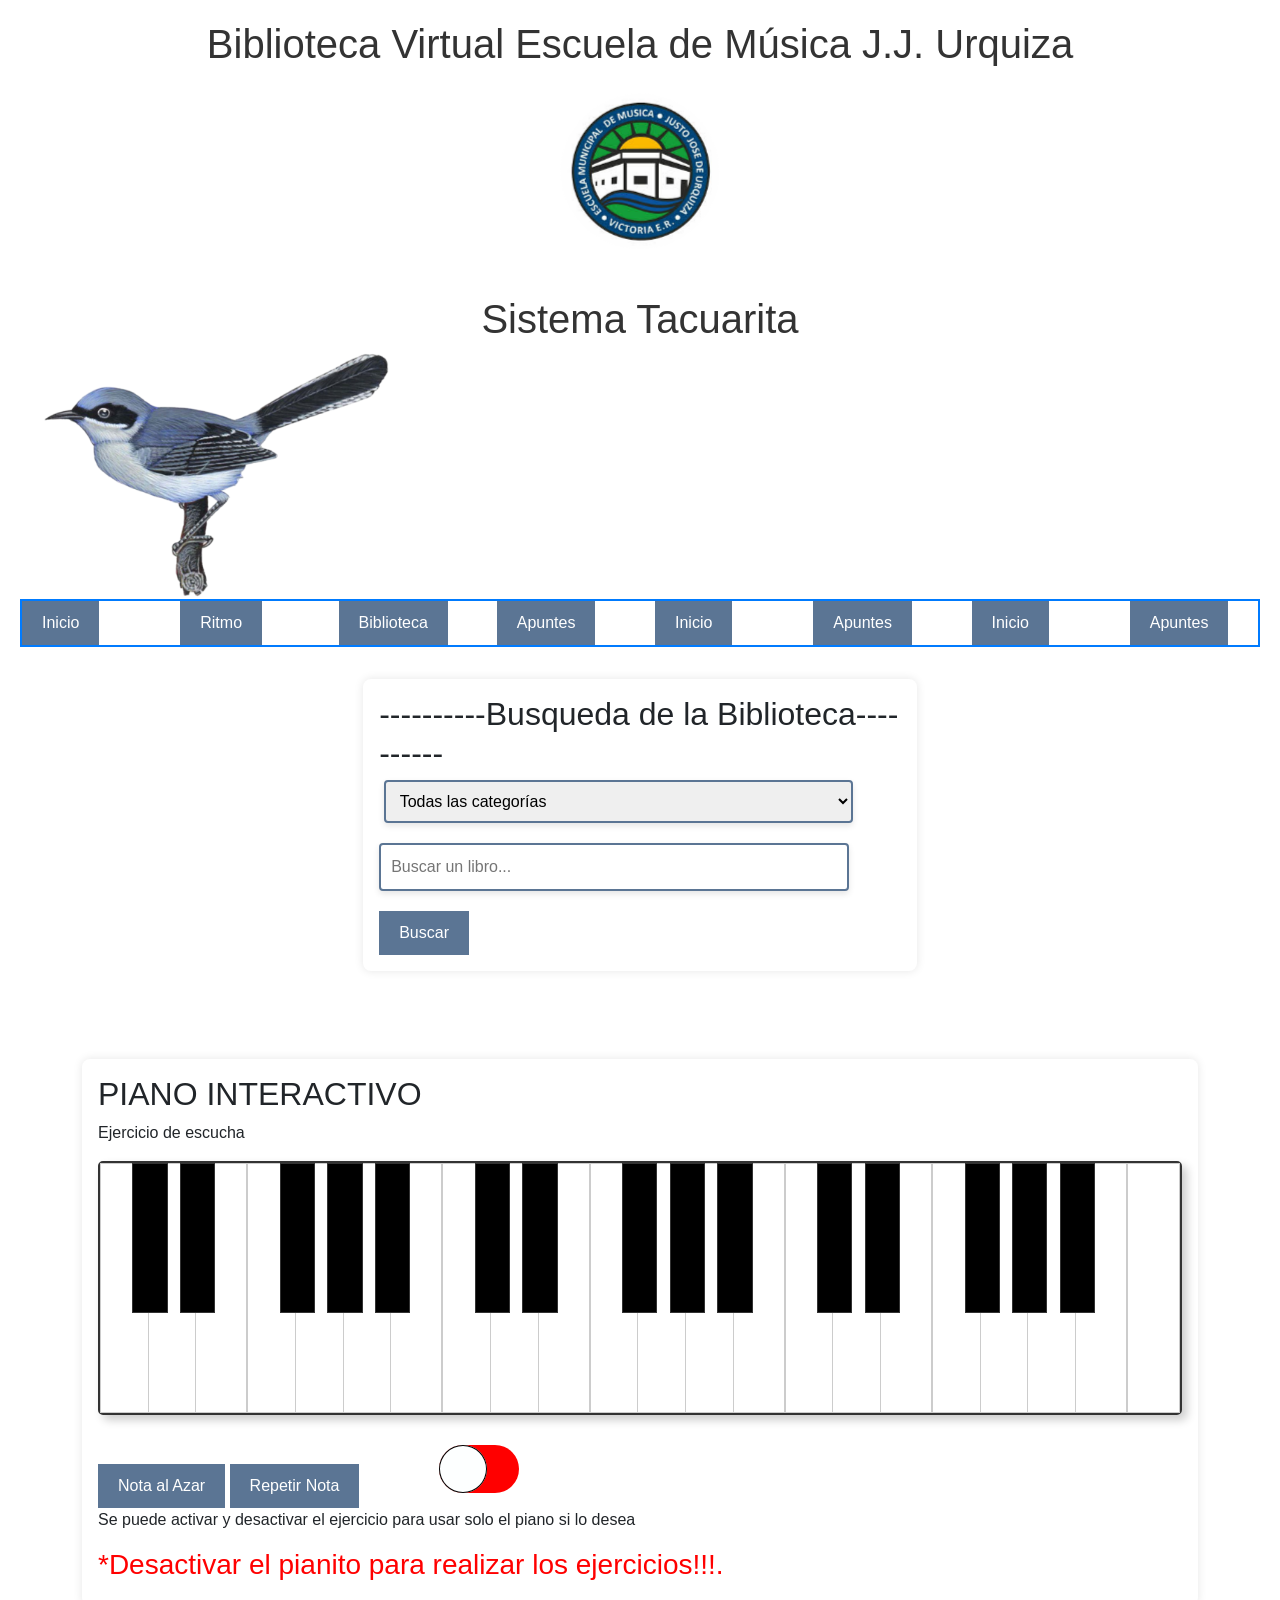
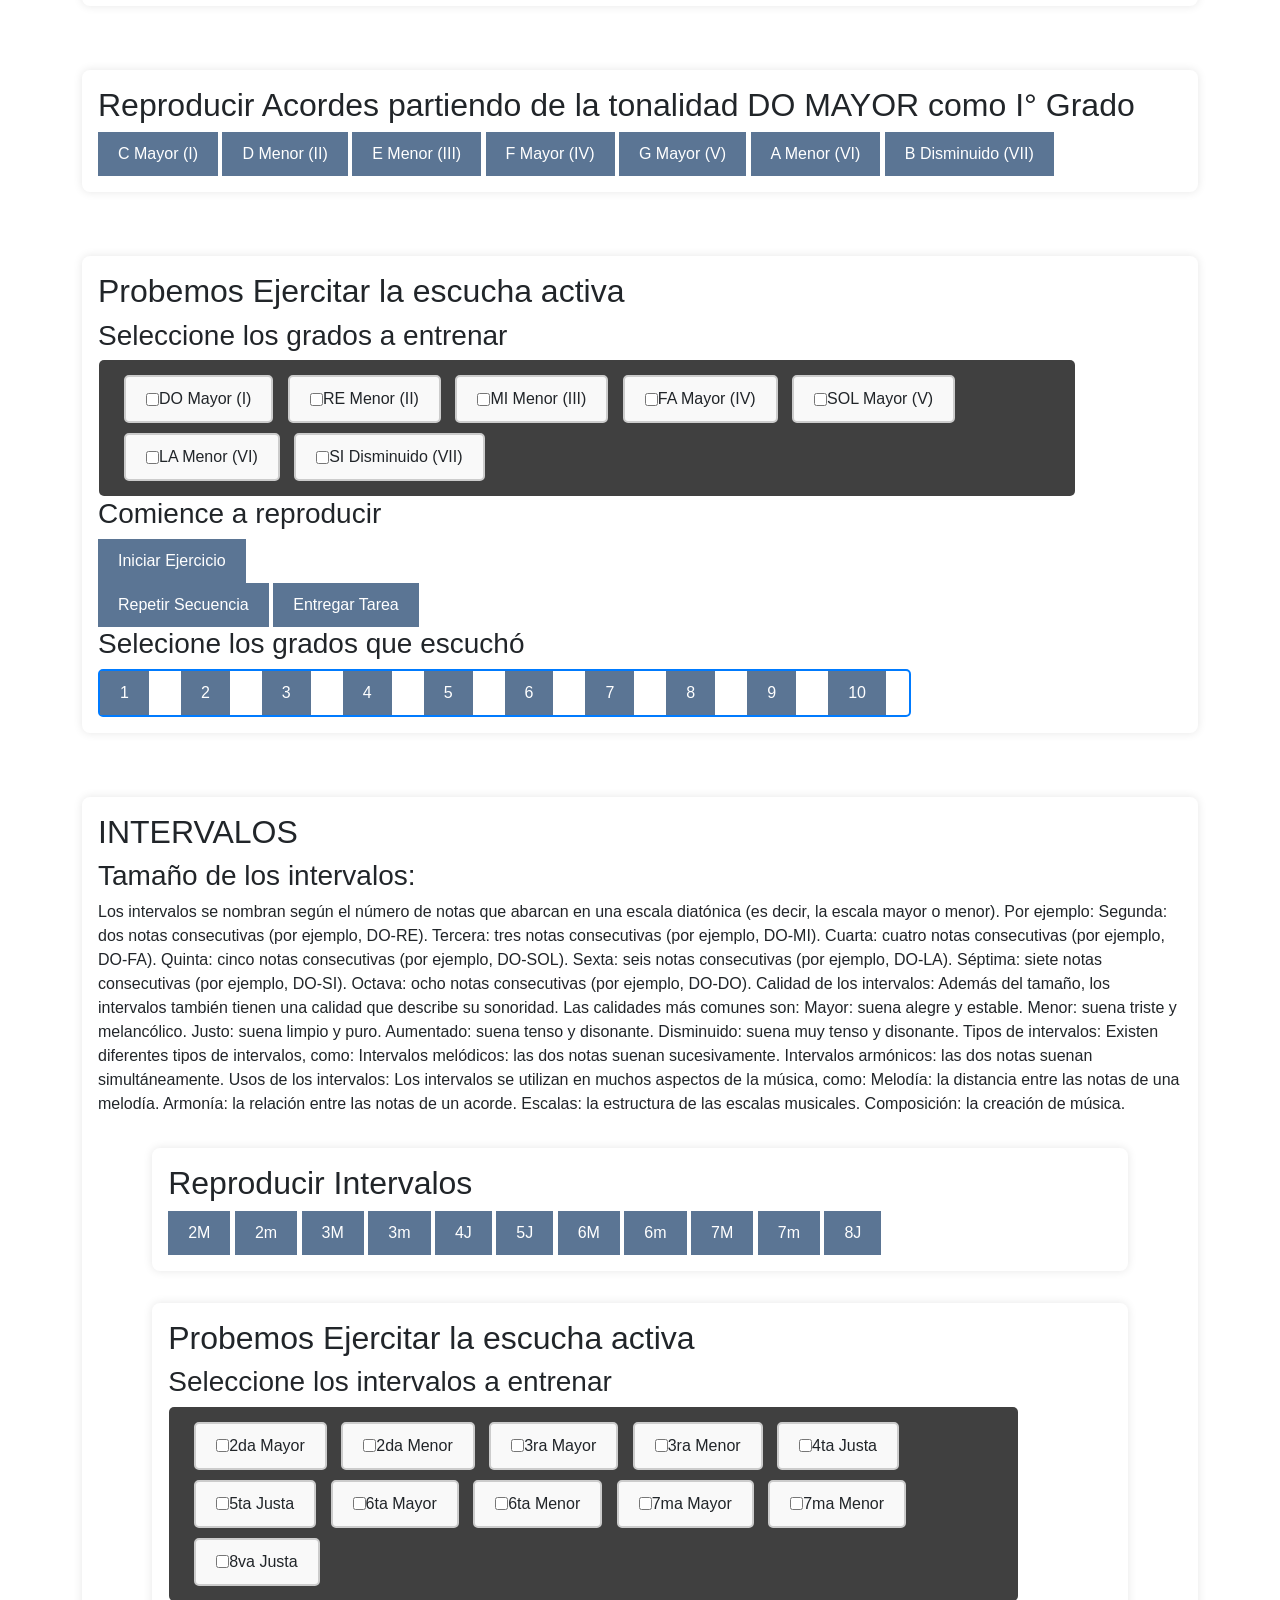
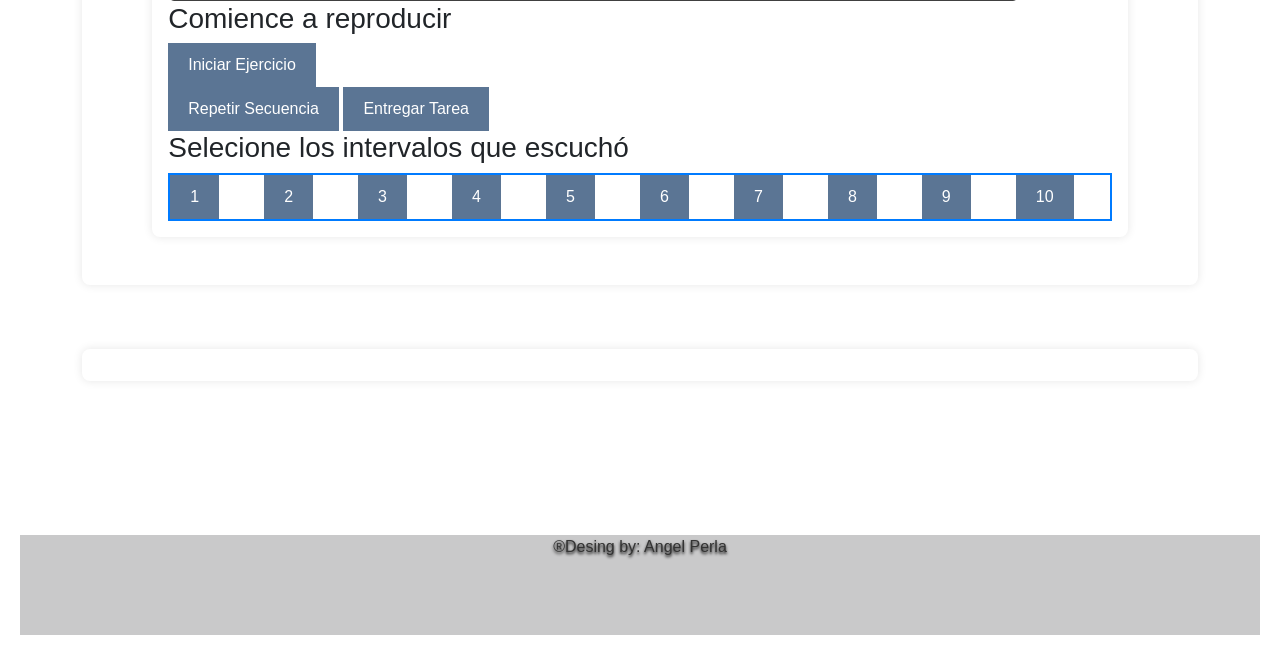
<file: index.html>
<!DOCTYPE html>
<html lang="es">
<head>
    <meta charset="UTF-8">
    <meta name="viewport" content="width=device-width, initial-scale=1.0">
    <title>Piano Interactivo</title>
    <link rel="stylesheet" href="/style.css">
    <link rel="stylesheet" href="https://stackpath.bootstrapcdn.com/bootstrap/4.5.2/css/bootstrap.min.css">
    
</head>
<body>
    <header>
        <section>
            <section ><h1>Biblioteca Virtual Escuela de Música J.J. Urquiza</h1>
                <br>
                <br>
                <br>
            <div class="logo-container">
                <img src="./images/images.jpeg" alt="logo" id="logo">
            </div>
        </section>
            <section><h1>Sistema Tacuarita</h1>
            <div class="tacuara">
                <img class="image-tacuara" src="./images/tacuarita.png" alt="img">
            </div></section>
            <nav class="nav">
                <div class="bloques-nav">
                    <div class="dropdown">
                        <button>Inicio</button>
                        <div class="dropdown-content">
                            <a href="./index.html">Indice</a>
                            <a href="./index.html">Aspectos</a>
                        </div>
                    </div>
                    <div class="dropdown">
                        <button>Ritmo</button>
                        <div class="dropdown-content">
                            <a href="./ritmo.html">Melodia</a>
                            <a href="./ritmo.html">Ritmo</a>
                        </div>
                    </div>
                    <div class="dropdown">
                        <button>Biblioteca</button>
                        <div class="dropdown-content">
                            <a href="./libreria.html">biblioteca</a>
                        </div>
                    </div>
                    <div class="dropdown">
                        <button>Apuntes</button>
                        <div class="dropdown-content">
                            <a href="shaffer.html">Shaffer</a>
                        </div>
                    </div>
                    <div class="dropdown">
                        <button>Inicio</button>
                        <div class="dropdown-content">
                            <a href="shaffer.html">Shaffer</a>
                        </div>
                    </div>
                    <div class="dropdown">
                        <button>Apuntes</button>
                        <div class="dropdown-content">
                            <a href="shaffer.html">Shaffer</a>
                        </div>
                    </div>
                    <div class="dropdown">
                        <button>Inicio</button>
                        <div class="dropdown-content">
                            <a href="shaffer.html">Shaffer</a>
                        </div>
                    </div>
                    <div class="dropdown">
                        <button>Apuntes</button>
                        <div class="dropdown-content">
                            <a href="shaffer.html">Shaffer</a>
                        </div>
                    </div>
                </div>
            </nav>
        </section>
    </header>
    <main>
        <section class="bloques">
            <h2>----------Busqueda de la Biblioteca----------</h2>
            <label for="category"></label>
            <select id="category">
                <option value="all">Todas las categorías</option>
                <option value="Guitarra">Guitarra</option>
                <option value="Lenguaje Musical">Lenguaje Musical</option>
                <option value="Percusion">Percusion</option>
                <option value="Piano">Piano</option>
            </select>
            <form action="./libreria.html" method="GET">
                <input type="text" id="search" name="query" placeholder="Buscar un libro...">
                <button type="submit">Buscar</button>
            </form>
        </section>
    </main>
    <br>
    <section class="bloques">
        <h2>PIANO INTERACTIVO</h2>
        <p>Ejercicio de escucha</p>
        <div class="piano">
            <div class="white-key" data-note="DO-3"></div>
            <div class="black-key" data-note="DO-sostenido-3"></div>
            <div class="white-key" data-note="RE-3"></div>
            <div class="black-key" data-note="RE-sostenido-3"></div>
            <div class="white-key" data-note="MI-3"></div>
            <div class="white-key" data-note="FA-3"></div>
            <div class="black-key" data-note="FA-sostenido-3"></div>
            <div class="white-key" data-note="SOL-3"></div>
            <div class="black-key" data-note="SOL-sostenido-3"></div>
            <div class="white-key" data-note="LA-3"></div>
            <div class="black-key" data-note="LA-sostenido-3"></div>
            <div class="white-key" data-note="SI-3"></div>
            <div class="white-key" data-note="DO-4"></div>
            <div class="black-key" data-note="DO-sostenido-4"></div>
            <div class="white-key" data-note="RE-4"></div>
            <div class="black-key" data-note="RE-sostenido-4"></div>
            <div class="white-key" data-note="MI-4"></div>
            <div class="white-key" data-note="FA-4"></div>
            <div class="black-key" data-note="FA-sostenido-4"></div>
            <div class="white-key" data-note="SOL-4"></div>
            <div class="black-key" data-note="SOL-sostenido-4"></div>
            <div class="white-key" data-note="LA-4"></div>
            <div class="black-key" data-note="LA-sostenido-4"></div>
            <div class="white-key" data-note="SI-4"></div>
            <div class="white-key" data-note="DO-5"></div>
            <div class="black-key" data-note="DO-sostenido-5"></div>
            <div class="white-key" data-note="RE-5"></div>
            <div class="black-key" data-note="RE-sostenido-5"></div>
            <div class="white-key" data-note="MI-5"></div>
            <div class="white-key" data-note="FA-5"></div>
            <div class="black-key" data-note="FA-sostenido-5"></div>
            <div class="white-key" data-note="SOL-5"></div>
            <div class="black-key" data-note="SOL-sostenido-5"></div>
            <div class="white-key" data-note="LA-5"></div>
            <div class="black-key" data-note="LA-sostenido-5"></div>
            <div class="white-key" data-note="SI-5"></div>
            <div class="white-key" data-note="DO-6"></div>
        </div>
        <button id="play-random-note">Nota al Azar</button>
        <button id="repeat-note">Repetir Nota</button>
        <div id="toggle-exercise" class="switch-button">
            <input type="checkbox" name="switch-button" id="switch-label" class="switch-button__checkbox">
            <label for="switch-label" class="switch-button__label"></label>
        </div>
        <div>
            <p>Se puede activar y desactivar el ejercicio para usar solo el piano si lo desea</p>
            <h3 class="importante">*Desactivar el pianito para realizar los ejercicios!!!.</h3>
        </div>
    </section>
    <section class="bloques">
    <div class="chord-buttons">
        <h2>Reproducir Acordes partiendo de la tonalidad DO MAYOR como I° Grado</h2>
        <button onclick="playDOmayor()">C Mayor (I)</button>
        <button onclick="playREmenor()">D Menor (II)</button>
        <button onclick="playMImenor()">E Menor (III)</button>
        <button onclick="playFAMAYOR()">F Mayor (IV)</button>
        <button onclick="playSOLMAYOR()">G Mayor (V)</button>
        <button onclick="playLAmenor()">A Menor (VI)</button>
        <button onclick="playSIdisminuido()">B Disminuido (VII)</button>
    </div>
    </section>
    <section class="bloques">
    <h2>Probemos Ejercitar la escucha activa</h2>
    <h3>Seleccione los grados a entrenar</h3>
    
    <div id="grados" class="check">
        <label class="custom-checkbox"><input type="checkbox" value="I"> DO Mayor (I)</label>
        <label class="custom-checkbox"><input type="checkbox" value="II"> RE Menor (II)</label>
        <label class="custom-checkbox"><input type="checkbox" value="III"> MI Menor (III)</label>
        <label class="custom-checkbox"><input type="checkbox" value="IV"> FA Mayor (IV)</label>
        <label class="custom-checkbox"><input type="checkbox" value="V"> SOL Mayor (V)</label>
        <label class="custom-checkbox"><input type="checkbox" value="VI"> LA Menor (VI)</label>
        <label class="custom-checkbox"><input type="checkbox" value="VII"> SI Disminuido (VII)</label>
    </div>
    

    <h3>Comience a reproducir</h3>
    <button onclick="iniciarEjercicio()">Iniciar Ejercicio</button>

    <div id="resultado"></div>
    <button onclick="repetirSecuencia()">Repetir Secuencia</button>
    <button onclick="verificarTarea()">Entregar Tarea</button>
   <h3>Selecione los grados que escuchó</h3>

    <div id="opciones" class="chord-buttons-exe">
        <div class="dropdown2" data-index="0">
            <button id="secuencia-1" onclick="activarSecuencia(0)">1</button>
            <div class="dropdown-content2">
                <button data-grado="I" onclick="seleccionarGrado(event, 'I')">C Mayor (I)</button>
                <button data-grado="II" onclick="seleccionarGrado(event, 'II')">D Menor (II)</button>
                <button data-grado="III" onclick="seleccionarGrado(event, 'III')">E Menor (III)</button>
                <button data-grado="IV" onclick="seleccionarGrado(event, 'IV')">F Mayor (IV)</button>
                <button data-grado="V" onclick="seleccionarGrado(event, 'V')">G Mayor (V)</button>
                <button data-grado="VI" onclick="seleccionarGrado(event, 'VI')">A Menor (VI)</button>
                <button data-grado="VII" onclick="seleccionarGrado(event, 'VII')">B Disminuido (VII)</button>
            </div>
        </div>

        <div class="dropdown2" data-index="1">
            <button id="secuencia-2" onclick="activarSecuencia(1)">2</button>
            <div class="dropdown-content2">
                <button data-grado="I" onclick="seleccionarGrado(event, 'I')">C Mayor (I)</button>
                <button data-grado="II" onclick="seleccionarGrado(event, 'II')">D Menor (II)</button>
                <button data-grado="III" onclick="seleccionarGrado(event, 'III')">E Menor (III)</button>
                <button data-grado="IV" onclick="seleccionarGrado(event, 'IV')">F Mayor (IV)</button>
                <button data-grado="V" onclick="seleccionarGrado(event, 'V')">G Mayor (V)</button>
                <button data-grado="VI" onclick="seleccionarGrado(event, 'VI')">A Menor (VI)</button>
                <button data-grado="VII" onclick="seleccionarGrado(event, 'VII')">B Disminuido (VII)</button>
            </div>
        </div>
    
        <div class="dropdown2" data-index="2">
            <button id="secuencia-3" onclick="activarSecuencia(2)">3</button>
            <div class="dropdown-content2">
                <button data-grado="I" onclick="seleccionarGrado(event, 'I')">C Mayor (I)</button>
                <button data-grado="II" onclick="seleccionarGrado(event, 'II')">D Menor (II)</button>
                <button daeventa-grado="III" onclick="seleccionarGrado(event, 'III')">E Menor (III)</button>
                <button data-grado="IV" onclick="seleccionarGrado(event, 'IV')">F Mayor (IV)</button>
                <button data-grado="V" onclick="seleccionarGrado(event, 'V')">G Mayor (V)</button>
                <button data-grado="VI" onclick="seleccionarGrado(event, 'VI')">A Menor (VI)</button>
                <button data-grado="VII" onclick="seleccionarGrado(event, 'VII')">B Disminuido (VII)</button>
            </div>
        </div>

       
        <div class="dropdown2" data-index="3">
            <button id="secuencia-4" onclick="activarSecuencia(3)">4</button>
            <div class="dropdown-content2">
                <button data-grado="I" onclick="seleccionarGrado(event, 'I')">C Mayor (I)</button>
                <button data-grado="II" onclick="seleccionarGrado(event, 'II')">D Menor (II)</button>
                <button data-grado="III" onclick="seleccionarGrado(event, 'III')">E Menor (III)</button>
                <button data-grado="IV" onclick="seleccionarGrado(event, 'IV')">F Mayor (IV)</button>
                <button data-grado="V" onclick="seleccionarGrado(event, 'V')">G Mayor (V)</button>
                <button data-grado="VI" onclick="seleccionarGrado(event, 'VI')">A Menor (VI)</button>
                <button data-grado="VII" onclick="seleccionarGrado(event, 'VII')">B Disminuido (VII)</button>
            </div>
        </div>
        
        <div class="dropdown2" data-index="4">
            <button id="secuencia-5" onclick="activarSecuencia(4)">5</button>
            <div class="dropdown-content2">
                <button data-grado="I" onclick="seleccionarGrado(event, 'I')">C Mayor (I)</button>
                <button data-grado="II" onclick="seleccionarGrado(event, 'II')">D Menor (II)</button>
                <button data-grado="III" onclick="seleccionarGrado(event, 'III')">E Menor (III)</button>
                <button data-grado="IV" onclick="seleccionarGrado(event, 'IV')">F Mayor (IV)</button>
                <button data-grado="V" onclick="seleccionarGrado(event, 'V')">G Mayor (V)</button>
                <button data-grado="VI" onclick="seleccionarGrado(event, 'VI')">A Menor (VI)</button>
                <button data-grado="VII" onclick="seleccionarGrado(event, 'VII')">B Disminuido (VII)</button>
            </div>
        </div>

        <div class="dropdown2" data-index="5">
            <button id="secuencia-6" onclick="activarSecuencia(5)">6</button>
            <div class="dropdown-content2">
                <button data-grado="I" onclick="seleccionarGrado(event, 'I')">C Mayor (I)</button>
                <button data-grado="II" onclick="seleccionarGrado(event, 'II')">D Menor (II)</button>
                <button data-grado="III" onclick="seleccionarGrado(event, 'III')">E Menor (III)</button>
                <button data-grado="IV" onclick="seleccionarGrado(event, 'IV')">F Mayor (IV)</button>
                <button data-grado="V" onclick="seleccionarGrado(event, 'V')">G Mayor (V)</button>
                <button data-grado="VI" onclick="seleccionarGrado(event, 'VI')">A Menor (VI)</button>
                <button data-grado="VII" onclick="seleccionarGrado(event, 'VII')">B Disminuido (VII)</button>
            </div>
        </div>

        <div class="dropdown2" data-index="6">
            <button id="secuencia-7" onclick="activarSecuencia(6)">7</button>
            <div class="dropdown-content2">
                <button data-grado="I" onclick="seleccionarGrado(event, 'I')">C Mayor (I)</button>
                <button data-grado="II" onclick="seleccionarGrado(event, 'II')">D Menor (II)</button>
                <button data-grado="III" onclick="seleccionarGrado(event, 'III')">E Menor (III)</button>
                <button data-grado="IV" onclick="seleccionarGrado(event, 'IV')">F Mayor (IV)</button>
                <button data-grado="V" onclick="seleccionarGrado(event, 'V')">G Mayor (V)</button>
                <button data-grado="VI" onclick="seleccionarGrado(event, 'VI')">A Menor (VI)</button>
                <button data-grado="VII" onclick="seleccionarGrado(event, 'VII')">B Disminuido (VII)</button>
            </div>
        </div>

        <div class="dropdown2" data-index="7">
            <button id="secuencia-8" onclick="activarSecuencia(7)">8</button>
            <div class="dropdown-content2">
                <button data-grado="I" onclick="seleccionarGrado(event, 'I')">C Mayor (I)</button>
                <button data-grado="II" onclick="seleccionarGrado(event, 'II')">D Menor (II)</button>
                <button data-grado="III" onclick="seleccionarGrado(event, 'III')">E Menor (III)</button>
                <button data-grado="IV" onclick="seleccionarGrado(event, 'IV')">F Mayor (IV)</button>
                <button data-grado="V" onclick="seleccionarGrado(event, 'V')">G Mayor (V)</button>
                <button data-grado="VI" onclick="seleccionarGrado(event, 'VI')">A Menor (VI)</button>
                <button data-grado="VII" onclick="seleccionarGrado(event, 'VII')">B Disminuido (VII)</button>
            </div>
        </div>

        <div class="dropdown2" data-index="8">
            <button id="secuencia-9" onclick="activarSecuencia(8)">9</button>
            <div class="dropdown-content2">
                <button data-grado="I" onclick="seleccionarGrado(event, 'I')">C Mayor (I)</button>
                <button data-grado="II" onclick="seleccionarGrado(event, 'II')">D Menor (II)</button>
                <button data-grado="III" onclick="seleccionarGrado(event, 'III')">E Menor (III)</button>
                <button data-grado="IV" onclick="seleccionarGrado(event, 'IV')">F Mayor (IV)</button>
                <button data-grado="V" onclick="seleccionarGrado(event, 'V')">G Mayor (V)</button>
                <button data-grado="VI" onclick="seleccionarGrado(event, 'VI')">A Menor (VI)</button>
                <button data-grado="VII" onclick="seleccionarGrado(event, 'VII')">B Disminuido (VII)</button>
            </div>
        </div>

        <div class="dropdown2" data-index="9">
            <button id="secuencia-10" onclick="activarSecuencia(9)">10</button>
            <div class="dropdown-content2">
                <button data-grado="I" onclick="seleccionarGrado(event, 'I')">C Mayor (I)</button>
                <button data-grado="II" onclick="seleccionarGrado(event, 'II')">D Menor (II)</button>
                <button data-grado="III" onclick="seleccionarGrado(event, 'III')">E Menor (III)</button>
                <button data-grado="IV" onclick="seleccionarGrado(event, 'IV')">F Mayor (IV)</button>
                <button data-grado="V" onclick="seleccionarGrado(event, 'V')">G Mayor (V)</button>
                <button data-grado="VI" onclick="seleccionarGrado(event, 'VI')">A Menor (VI)</button>
                <button data-grado="VII" onclick="seleccionarGrado(event, 'VII')">B Disminuido (VII)</button>
            </div>
        </div>
    </div>
    </section>
    <section class="bloques">
<h2>INTERVALOS</h2>
<h3>Tamaño de los intervalos:</h3>
<p>Los intervalos se nombran según el número de notas que abarcan en una escala diatónica (es decir, la escala mayor o menor). Por ejemplo:
    Segunda: dos notas consecutivas (por ejemplo, DO-RE).
    Tercera: tres notas consecutivas (por ejemplo, DO-MI).
    Cuarta: cuatro notas consecutivas (por ejemplo, DO-FA).
    Quinta: cinco notas consecutivas (por ejemplo, DO-SOL).
    Sexta: seis notas consecutivas (por ejemplo, DO-LA).
    Séptima: siete notas consecutivas (por ejemplo, DO-SI).
    Octava: ocho notas consecutivas (por ejemplo, DO-DO).
    Calidad de los intervalos:
    
    Además del tamaño, los intervalos también tienen una calidad que describe su sonoridad. Las calidades más comunes son:
    Mayor: suena alegre y estable.
    Menor: suena triste y melancólico.
    Justo: suena limpio y puro.
    Aumentado: suena tenso y disonante.
    Disminuido: suena muy tenso y disonante.
    Tipos de intervalos:
    
    Existen diferentes tipos de intervalos, como:
    Intervalos melódicos: las dos notas suenan sucesivamente.
    Intervalos armónicos: las dos notas suenan simultáneamente.
    Usos de los intervalos:
    
    Los intervalos se utilizan en muchos aspectos de la música, como:
    Melodía: la distancia entre las notas de una melodía.
    Armonía: la relación entre las notas de un acorde.
    Escalas: la estructura de las escalas musicales.
    Composición: la creación de música.</p>    
    <section class="bloques">
        <div class="chord-buttons">
            <h2>Reproducir Intervalos</h2>
            <button onclick="playIntervalo2M()">2M</button>
            <button onclick="playIntervalo2m()">2m</button>
            <button onclick="playIntervalo3M()">3M</button>
            <button onclick="playIntervalo3m()">3m</button>
            <button onclick="playIntervalo4J()">4J</button>
            <button onclick="playIntervalo5J()">5J</button>
            <button onclick="playIntervalo6M()">6M</button>
            <button onclick="playIntervalo6m()">6m</button>
            <button onclick="playIntervalo7M()">7M</button>
            <button onclick="playIntervalo7m()">7m</button>
            <button onclick="playIntervalo8J()">8J</button>
        </div>
        </section>
   
    <section class="bloques">
        <h2>Probemos Ejercitar la escucha activa</h2>
        <h3>Seleccione los intervalos a entrenar</h3>

        <div id="grados2" class="check">
            <label class="custom-checkbox"><input type="checkbox" value="2M"> 2da Mayor</label>
            <label class="custom-checkbox"><input type="checkbox" value="2m"> 2da Menor</label>
            <label class="custom-checkbox"><input type="checkbox" value="3M"> 3ra Mayor</label>
            <label class="custom-checkbox"><input type="checkbox" value="3m"> 3ra Menor</label>
            <label class="custom-checkbox"><input type="checkbox" value="4J"> 4ta Justa</label>
            <label class="custom-checkbox"><input type="checkbox" value="5J"> 5ta Justa</label>
            <label class="custom-checkbox"><input type="checkbox" value="6M"> 6ta Mayor</label>
            <label class="custom-checkbox"><input type="checkbox" value="6m"> 6ta Menor</label>
            <label class="custom-checkbox"><input type="checkbox" value="7M"> 7ma Mayor</label>
            <label class="custom-checkbox"><input type="checkbox" value="7m"> 7ma Menor</label>
            <label class="custom-checkbox"><input type="checkbox" value="8J"> 8va Justa</label>
        </div>
        <h3>Comience a reproducir</h3>
        <button onclick="iniciarEjercicioIntervalos()">Iniciar Ejercicio</button>

        <div id="resultado2"></div>
        <button onclick="repetirSecuenciaIntervalos()">Repetir Secuencia</button>
        <button onclick="verificarTareaIntervalos()">Entregar Tarea</button>
        <h3>Selecione los intervalos que escuchó</h3>

        <div id="opciones2" class="chord-buttons-exe">
            <div class="dropdown3" data-index="0">
                <button id="intervalos-1" onclick="activarSecuencia(0)">1</button>
                <div class="dropdown-content3">
                    <button data-grado="2M" onclick="seleccionarGradoIntervalo(event, '2M')">2da Mayor</button>
                    <button data-grado="2m" onclick="seleccionarGradoIntervalo(event, '2m')">2da Menor</button>
                    <button data-grado="3M" onclick="seleccionarGradoIntervalo(event, '3M')">3ra Mayor</button>
                    <button data-grado="3m" onclick="seleccionarGradoIntervalo(event, '3m')">3ra Menor</button>
                    <button data-grado="4J" onclick="seleccionarGradoIntervalo(event, '4J')">4ta Justa</button>
                    <button data-grado="5J" onclick="seleccionarGradoIntervalo(event, '5J')">5ta Justa</button>
                    <button data-grado="6M" onclick="seleccionarGradoIntervalo(event, '6M')">6ta Mayor</button>
                    <button data-grado="6m" onclick="seleccionarGradoIntervalo(event, '6m')">6ta Menor</button>
                    <button data-grado="7M" onclick="seleccionarGradoIntervalo(event, '7M')">7ma Mayor</button>
                    <button data-grado="7m" onclick="seleccionarGradoIntervalo(event, '7m')">7ma Menor</button>
                    <button data-grado="8J" onclick="seleccionarGradoIntervalo(event, '8J')">8va Justa</button>
                </div>
            </div>

            <div class="dropdown3" data-index="1">
                <button id="intervalos-2" onclick="activarSecuencia(1)">2</button>
                <div class="dropdown-content3">
                    <button data-grado="2M" onclick="seleccionarGradoIntervalo(event, '2M')">2da Mayor</button>
                    <button data-grado="2m" onclick="seleccionarGradoIntervalo(event, '2m')">2da Menor</button>
                    <button data-grado="3M" onclick="seleccionarGradoIntervalo(event, '3M')">3ra Mayor</button>
                    <button data-grado="3m" onclick="seleccionarGradoIntervalo(event, '3m')">3ra Menor</button>
                    <button data-grado="4J" onclick="seleccionarGradoIntervalo(event, '4J')">4ta Justa</button>
                    <button data-grado="5J" onclick="seleccionarGradoIntervalo(event, '5J')">5ta Justa</button>
                    <button data-grado="6M" onclick="seleccionarGradoIntervalo(event, '6M')">6ta Mayor</button>
                    <button data-grado="6m" onclick="seleccionarGradoIntervalo(event, '6m')">6ta Menor</button>
                    <button data-grado="7M" onclick="seleccionarGradoIntervalo(event, '7M')">7ma Mayor</button>
                    <button data-grado="7m" onclick="seleccionarGradoIntervalo(event, '7m')">7ma Menor</button>
                    <button data-grado="8J" onclick="seleccionarGradoIntervalo(event, '8J')">8va Justa</button>
                </div>
            </div>

            <div class="dropdown3" data-index="2">
                <button id="intervalos-3" onclick="activarSecuencia(2)">3</button>
                <div class="dropdown-content3">
                    <button data-grado="2M" onclick="seleccionarGradoIntervalo(event, '2M')">2da Mayor</button>
                    <button data-grado="2m" onclick="seleccionarGradoIntervalo(event, '2m')">2da Menor</button>
                    <button data-grado="3M" onclick="seleccionarGradoIntervalo(event, '3M')">3ra Mayor</button>
                    <button data-grado="3m" onclick="seleccionarGradoIntervalo(event, '3m')">3ra Menor</button>
                    <button data-grado="4J" onclick="seleccionarGradoIntervalo(event, '4J')">4ta Justa</button>
                    <button data-grado="5J" onclick="seleccionarGradoIntervalo(event, '5J')">5ta Justa</button>
                    <button data-grado="6M" onclick="seleccionarGradoIntervalo(event, '6M')">6ta Mayor</button>
                    <button data-grado="6m" onclick="seleccionarGradoIntervalo(event, '6m')">6ta Menor</button>
                    <button data-grado="7M" onclick="seleccionarGradoIntervalo(event, '7M')">7ma Mayor</button>
                    <button data-grado="7m" onclick="seleccionarGradoIntervalo(event, '7m')">7ma Menor</button>
                    <button data-grado="8J" onclick="seleccionarGradoIntervalo(event, '8J')">8va Justa</button>
                </div>
            </div>

            <div class="dropdown3" data-index="3">
                <button id="intervalos-4" onclick="activarSecuencia(3)">4</button>
                <div class="dropdown-content3">
                    <button data-grado="2M" onclick="seleccionarGradoIntervalo(event, '2M')">2da Mayor</button>
                    <button data-grado="2m" onclick="seleccionarGradoIntervalo(event, '2m')">2da Menor</button>
                    <button data-grado="3M" onclick="seleccionarGradoIntervalo(event, '3M')">3ra Mayor</button>
                    <button data-grado="3m" onclick="seleccionarGradoIntervalo(event, '3m')">3ra Menor</button>
                    <button data-grado="4J" onclick="seleccionarGradoIntervalo(event, '4J')">4ta Justa</button>
                    <button data-grado="5J" onclick="seleccionarGradoIntervalo(event, '5J')">5ta Justa</button>
                    <button data-grado="6M" onclick="seleccionarGradoIntervalo(event, '6M')">6ta Mayor</button>
                    <button data-grado="6m" onclick="seleccionarGradoIntervalo(event, '6m')">6ta Menor</button>
                    <button data-grado="7M" onclick="seleccionarGradoIntervalo(event, '7M')">7ma Mayor</button>
                    <button data-grado="7m" onclick="seleccionarGradoIntervalo(event, '7m')">7ma Menor</button>
                    <button data-grado="8J" onclick="seleccionarGradoIntervalo(event, '8J')">8va Justa</button>
                </div>
            </div>

            <div class="dropdown3" data-index="4">
                <button id="intervalos-5" onclick="activarSecuencia(4)">5</button>
                <div class="dropdown-content3">
                    <button data-grado="2M" onclick="seleccionarGradoIntervalo(event, '2M')">2da Mayor</button>
                    <button data-grado="2m" onclick="seleccionarGradoIntervalo(event, '2m')">2da Menor</button>
                    <button data-grado="3M" onclick="seleccionarGradoIntervalo(event, '3M')">3ra Mayor</button>
                    <button data-grado="3m" onclick="seleccionarGradoIntervalo(event, '3m')">3ra Menor</button>
                    <button data-grado="4J" onclick="seleccionarGradoIntervalo(event, '4J')">4ta Justa</button>
                    <button data-grado="5J" onclick="seleccionarGradoIntervalo(event, '5J')">5ta Justa</button>
                    <button data-grado="6M" onclick="seleccionarGradoIntervalo(event, '6M')">6ta Mayor</button>
                    <button data-grado="6m" onclick="seleccionarGradoIntervalo(event, '6m')">6ta Menor</button>
                    <button data-grado="7M" onclick="seleccionarGradoIntervalo(event, '7M')">7ma Mayor</button>
                    <button data-grado="7m" onclick="seleccionarGradoIntervalo(event, '7m')">7ma Menor</button>
                    <button data-grado="8J" onclick="seleccionarGradoIntervalo(event, '8J')">8va Justa</button>
                </div>
            </div>

            <div class="dropdown3" data-index="5">
                <button id="intervalos-6" onclick="activarSecuencia(5)">6</button>
                <div class="dropdown-content3">
                    <button data-grado="2M" onclick="seleccionarGradoIntervalo(event, '2M')">2da Mayor</button>
                    <button data-grado="2m" onclick="seleccionarGradoIntervalo(event, '2m')">2da Menor</button>
                    <button data-grado="3M" onclick="seleccionarGradoIntervalo(event, '3M')">3ra Mayor</button>
                    <button data-grado="3m" onclick="seleccionarGradoIntervalo(event, '3m')">3ra Menor</button>
                    <button data-grado="4J" onclick="seleccionarGradoIntervalo(event, '4J')">4ta Justa</button>
                    <button data-grado="5J" onclick="seleccionarGradoIntervalo(event, '5J')">5ta Justa</button>
                    <button data-grado="6M" onclick="seleccionarGradoIntervalo(event, '6M')">6ta Mayor</button>
                    <button data-grado="6m" onclick="seleccionarGradoIntervalo(event, '6m')">6ta Menor</button>
                    <button data-grado="7M" onclick="seleccionarGradoIntervalo(event, '7M')">7ma Mayor</button>
                    <button data-grado="7m" onclick="seleccionarGradoIntervalo(event, '7m')">7ma Menor</button>
                    <button data-grado="8J" onclick="seleccionarGradoIntervalo(event, '8J')">8va Justa</button>
                </div>
            </div>

            <div class="dropdown3" data-index="6">
                <button id="intervalos-7" onclick="activarSecuencia(6)">7</button>
                <div class="dropdown-content3">
                    <button data-grado="2m" onclick="seleccionarGradoIntervalo(event, '2m')">2da Menor</button>
                    <button data-grado="2M" onclick="seleccionarGradoIntervalo(event, '2M')">2da Mayor</button>
                    <button data-grado="3M" onclick="seleccionarGradoIntervalo(event, '3M')">3ra Mayor</button>
                    <button data-grado="3m" onclick="seleccionarGradoIntervalo(event, '3m')">3ra Menor</button>
                    <button data-grado="4J" onclick="seleccionarGradoIntervalo(event, '4J')">4ta Justa</button>
                    <button data-grado="5J" onclick="seleccionarGradoIntervalo(event, '5J')">5ta Justa</button>
                    <button data-grado="6M" onclick="seleccionarGradoIntervalo(event, '6M')">6ta Mayor</button>
                    <button data-grado="6m" onclick="seleccionarGradoIntervalo(event, '6m')">6ta Menor</button>
                    <button data-grado="7M" onclick="seleccionarGradoIntervalo(event, '7M')">7ma Mayor</button>
                    <button data-grado="7m" onclick="seleccionarGradoIntervalo(event, '7m')">7ma Menor</button>
                    <button data-grado="8J" onclick="seleccionarGradoIntervalo(event, '8J')">8va Justa</button>
                </div>
            </div>

            <div class="dropdown3" data-index="7">
                <button id="intervalos-8" onclick="activarSecuencia(7)">8</button>
                <div class="dropdown-content3">
                    <button data-grado="2M" onclick="seleccionarGradoIntervalo(event, '2M')">2da Mayor</button>
                    <button data-grado="2m" onclick="seleccionarGradoIntervalo(event, '2m')">2da Menor</button>
                    <button data-grado="3M" onclick="seleccionarGradoIntervalo(event, '3M')">3ra Mayor</button>
                    <button data-grado="3m" onclick="seleccionarGradoIntervalo(event, '3m')">3ra Menor</button>
                    <button data-grado="4J" onclick="seleccionarGradoIntervalo(event, '4J')">4ta Justa</button>
                    <button data-grado="5J" onclick="seleccionarGradoIntervalo(event, '5J')">5ta Justa</button>
                    <button data-grado="6M" onclick="seleccionarGradoIntervalo(event, '6M')">6ta Mayor</button>
                    <button data-grado="6m" onclick="seleccionarGradoIntervalo(event, '6m')">6ta Menor</button>
                    <button data-grado="7M" onclick="seleccionarGradoIntervalo(event, '7M')">7ma Mayor</button>
                    <button data-grado="7m" onclick="seleccionarGradoIntervalo(event, '7m')">7ma Menor</button>
                    <button data-grado="8J" onclick="seleccionarGradoIntervalo(event, '8J')">8va Justa</button>
                </div>
            </div>

            <div class="dropdown3" data-index="8">
                <button id="intervalos-9" onclick="activarSecuencia(8)">9</button>
                <div class="dropdown-content3">
                    <button data-grado="2M" onclick="seleccionarGradoIntervalo(event, '2M')">2da Mayor</button>
                    <button data-grado="2m" onclick="seleccionarGradoIntervalo(event, '2m')">2da Menor</button>
                    <button data-grado="3M" onclick="seleccionarGradoIntervalo(event, '3M')">3ra Mayor</button>
                    <button data-grado="3m" onclick="seleccionarGradoIntervalo(event, '3m')">3ra Menor</button>
                    <button data-grado="4J" onclick="seleccionarGradoIntervalo(event, '4J')">4ta Justa</button>
                    <button data-grado="5J" onclick="seleccionarGradoIntervalo(event, '5J')">5ta Justa</button>
                    <button data-grado="6M" onclick="seleccionarGradoIntervalo(event, '6M')">6ta Mayor</button>
                    <button data-grado="6m" onclick="seleccionarGradoIntervalo(event, '6m')">6ta Menor</button>
                    <button data-grado="7M" onclick="seleccionarGradoIntervalo(event, '7M')">7ma Mayor</button>
                    <button data-grado="7m" onclick="seleccionarGradoIntervalo(event, '7m')">7ma Menor</button>
                    <button data-grado="8J" onclick="seleccionarGradoIntervalo(event, '8J')">8va Justa</button>
                </div>
            </div>

            <div class="dropdown3" data-index="9">
                <button id="intervalos-10" onclick="activarSecuencia(9)">10</button>
                <div class="dropdown-content3">
                    <button data-grado="2M" onclick="seleccionarGradoIntervalo(event, '2M')">2da Mayor</button>
                    <button data-grado="2m" onclick="seleccionarGradoIntervalo(event, '2m')">2da Menor</button>
                    <button data-grado="3M" onclick="seleccionarGradoIntervalo(event, '3M')">3ra Mayor</button>
                    <button data-grado="3m" onclick="seleccionarGradoIntervalo(event, '3m')">3ra Menor</button>
                    <button data-grado="4J" onclick="seleccionarGradoIntervalo(event, '4J')">4ta Justa</button>
                    <button data-grado="5J" onclick="seleccionarGradoIntervalo(event, '5J')">5ta Justa</button>
                    <button data-grado="6M" onclick="seleccionarGradoIntervalo(event, '6M')">6ta Mayor</button>
                    <button data-grado="6m" onclick="seleccionarGradoIntervalo(event, '6m')">6ta Menor</button>
                    <button data-grado="7M" onclick="seleccionarGradoIntervalo(event, '7M')">7ma Mayor</button>
                    <button data-grado="7m" onclick="seleccionarGradoIntervalo(event, '7m')">7ma Menor</button>
                    <button data-grado="8J" onclick="seleccionarGradoIntervalo(event, '8J')">8va Justa</button>
                </div>
            </div>
        </div>
    </section>


</section>

    <section class="bloques">

    </section>
    <br>
    <br>
    <br>
    <footer>
        <p class="derechos">®Desing by: Angel Perla <a href="#"></a></p>
    </footer>


    <script src="/script.js"></script>
    <script src="/animation.js"></script>
    <script src="/chords.js"></script>
    <script src="/library.js"></script>
    <script src="/piano.js"></script>
    <script src="/intervalos.js"></script>

    <script src="https://cdnjs.cloudflare.com/ajax/libs/gsap/3.9.1/gsap.min.js"></script>
    <script src="https://code.jquery.com/jquery-3.5.1.slim.min.js"></script>
    <script src="https://cdn.jsdelivr.net/npm/@popperjs/core@2.9.3/dist/umd/popper.min.js"></script>
    <script src="https://stackpath.bootstrapcdn.com/bootstrap/4.5.2/js/bootstrap.min.js"></script>

   
</body>

</html>
</file>
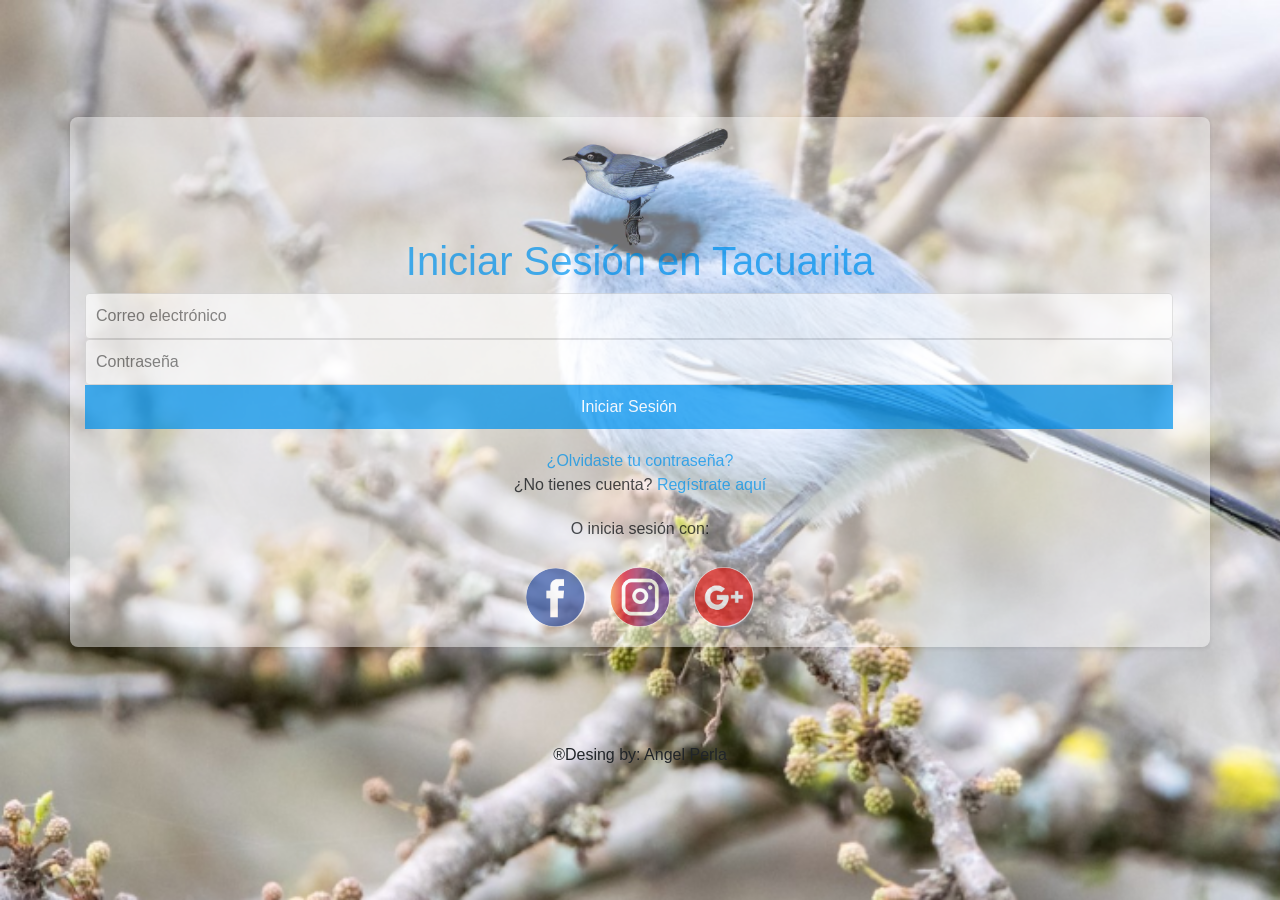
<file: login.html>
<!DOCTYPE html>
<html lang="es">
<head>
    <meta charset="UTF-8">
    <meta name="viewport" content="width=device-width, initial-scale=1.0">
    <title>Iniciar Sesión en Tacuarita</title>
    <link rel="stylesheet" href="./login.css">
    <link rel="stylesheet" href="https://stackpath.bootstrapcdn.com/bootstrap/4.5.2/css/bootstrap.min.css">
</head>
<body>
    <div class="container">
        <div class="tacuara">
            <img class="image-tacuara" src="./images/tacuarita.png" alt="img" id="logo">
            <h1>Iniciar Sesión en Tacuarita</h1>
            <form id="loginForm">
                <input type="email" id="email" placeholder="Correo electrónico" required>
                <input type="password" id="password" placeholder="Contraseña" required>
                <button type="submit">Iniciar Sesión</button>
            </form>
            <div class="options">
                <a href="#">¿Olvidaste tu contraseña?</a>
                <p>¿No tienes cuenta? <a href="./registro.html">Regístrate aquí</a></p>
                <div class="social-login">
                    <p>O inicia sesión con:</p>
                    <div class="social-icons">
                        <a href="www.facebook.com"><img src="./images/facebook-ico.png" alt="Facebook"></a>
                        <a href="www.instagram.com"><img src="./images/instagram-ico.png" alt="Instagram"></a>
                        <a href="www.google.com"><img src="./images/google-ico.png" alt="Google"></a>
                    </div>
                </div>
            </div>
        </div>
    </div>
    <br>
    <br>

    <br>
    <br>
    <footer>
        <p class="derechos">®Desing by: Angel Perla <a href="#"></a></p>
    </footer>


    <script src="/script.js"></script>
    <script src="/animation.js"></script>
    <script src="/chords.js"></script>
    <script src="/library.js"></script>
    <script src="/piano.js"></script>
    <script src="/intervalos.js"></script>

    <script src="https://cdnjs.cloudflare.com/ajax/libs/gsap/3.9.1/gsap.min.js"></script>
    <script src="https://code.jquery.com/jquery-3.5.1.slim.min.js"></script>
    <script src="https://cdn.jsdelivr.net/npm/@popperjs/core@2.9.3/dist/umd/popper.min.js"></script>
    <script src="https://stackpath.bootstrapcdn.com/bootstrap/4.5.2/js/bootstrap.min.js"></script>
</body>
</html>
</file>
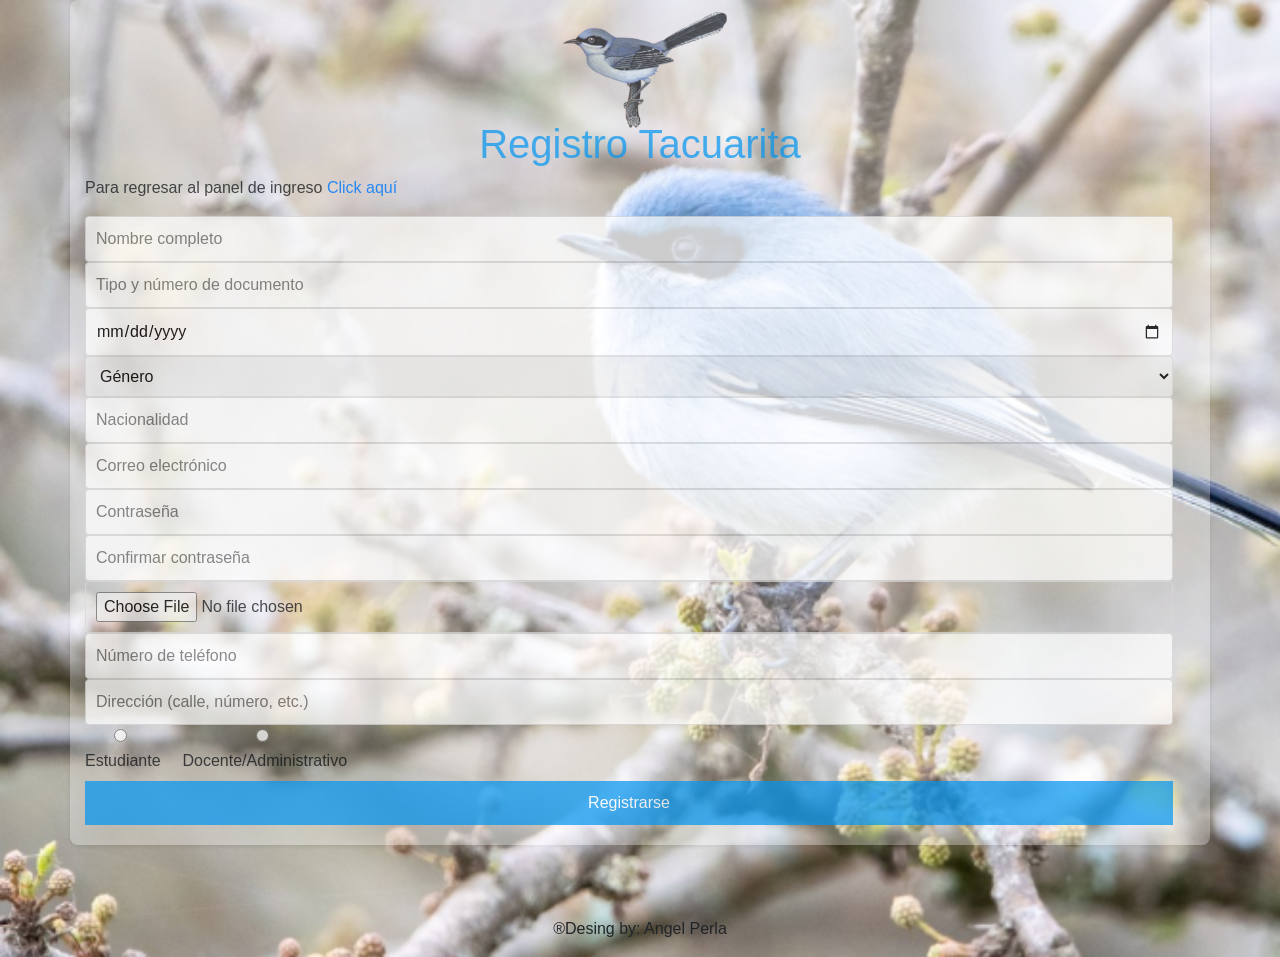
<file: registro.html>
<!DOCTYPE html>
<html lang="es">
<head>
    <meta charset="UTF-8">
    <meta name="viewport" content="width=device-width, initial-scale=1.0">
    <title>Iniciar Sesión en Tacuarita</title>
    <link rel="stylesheet" href="./registro.css">
    <link rel="stylesheet" href="https://stackpath.bootstrapcdn.com/bootstrap/4.5.2/css/bootstrap.min.css">
</head>
<script>document.addEventListener('DOMContentLoaded', () => {
    const rolRadios = document.querySelectorAll('input[name="rol"]');
    const datosAcademicos = document.getElementById('datosAcademicos');
    const datosLaborales = document.getElementById('datosLaborales');

    const camposAcademicos = document.querySelectorAll('#facultadEstudiante, #carrera, #anioIngreso, #legajo');
    const camposLaborales = document.querySelectorAll('#facultadDocente, #cargo, #departamento');

    rolRadios.forEach(radio => {
        radio.addEventListener('change', () => {
            const esEstudiante = radio.value === 'edu';
            
            datosAcademicos.classList.toggle('rol-data-visible', esEstudiante);
            datosAcademicos.classList.toggle('rol-data-hidden', !esEstudiante);
            datosLaborales.classList.toggle('rol-data-visible', !esEstudiante);
            datosLaborales.classList.toggle('rol-data-hidden', esEstudiante);
            
            // Manejo de atributos 'required'
            camposAcademicos.forEach(campo => campo.toggleAttribute('required', esEstudiante));
            camposLaborales.forEach(campo => campo.toggleAttribute('required', !esEstudiante));
        });
    });
});
</script>
<body>
    <div class="container">
        <div class="tacuara">
            <img class="image-tacuara" src="./images/tacuarita.png" alt="img" id="logo">
        </div>
        <h1 class="titulo">Registro Tacuarita</h1>
        <p>Para regresar al panel de ingreso <a href="./login.html">Click aquí</a></p>
        <form id="registroForm">
            <input type="text" id="nombre" placeholder="Nombre completo" required>
            <input type="text" id="documento" placeholder="Tipo y número de documento" required>
            <input type="date" id="fechaNacimiento" required>
            <select id="genero" required>
                <option value="">Género</option>
                <option value="masculino">Masculino</option>
                <option value="femenino">Femenino</option>
                <option value="otro">Otro</option>
            </select>
            <input type="text" id="nacionalidad" placeholder="Nacionalidad" required>
            <input type="email" id="email" placeholder="Correo electrónico" required>
            <input type="password" id="password" placeholder="Contraseña" required>
            <input type="password" id="confirmPassword" placeholder="Confirmar contraseña" required>
            <input type="file" id="fotoPerfil" accept="image/*">
    
            <input type="tel" id="telefono" placeholder="Número de teléfono" required>
            <input type="text" id="direccion" placeholder="Dirección (calle, número, etc.)" required>
    
            <div class="rol-group">
                <div class="rol-selector">
                    <label>
                        <input type="radio" name="rol" value="edu" required>
                        Estudiante
                    </label>
                    <label>
                        <input type="radio" name="rol" value="admin" required>
                        Docente/Administrativo
                    </label>
                </div>
    
                <div class="rol-data rol-data-hidden" id="datosAcademicos">
                    <input type="text" id="facultadEstudiante" placeholder="Facultad" required>
                    <input type="text" id="carrera" placeholder="Carrera" required>
                    <input type="number" id="anioIngreso" placeholder="Año de ingreso" required>
                    <input type="text" id="legajo" placeholder="Legajo" required>
                </div>
    
                <div class="rol-data rol-data-hidden" id="datosLaborales">
                    <input type="text" id="facultadDocente" placeholder="Facultad" required>
                    <input type="text" id="cargo" placeholder="Cargo" required>
                    <input type="text" id="departamento" placeholder="Departamento" required>
                </div>
            </div>
    
            <button type="submit">Registrarse</button>
        </form>
    </div>
    <br>
    <br>
    <br>
    <footer>
        <p class="derechos">®Desing by: Angel Perla <a href="#"></a></p>
    </footer>

    <script src="script.js"></script>
    <script src="animation.js"></script>
    <script src="chords.js"></script>
    <script src="library.js"></script>
    <script src="piano.js"></script>
    <script src="intervalos.js"></script>

    <script src="https://cdnjs.cloudflare.com/ajax/libs/gsap/3.9.1/gsap.min.js"></script>
    <script src="https://code.jquery.com/jquery-3.5.1.slim.min.js"></script>
    <script src="https://cdn.jsdelivr.net/npm/@popperjs/core@2.9.3/dist/umd/popper.min.js"></script>
    <script src="https://stackpath.bootstrapcdn.com/bootstrap/4.5.2/js/bootstrap.min.js"></script>
</body>
</html>
</file>
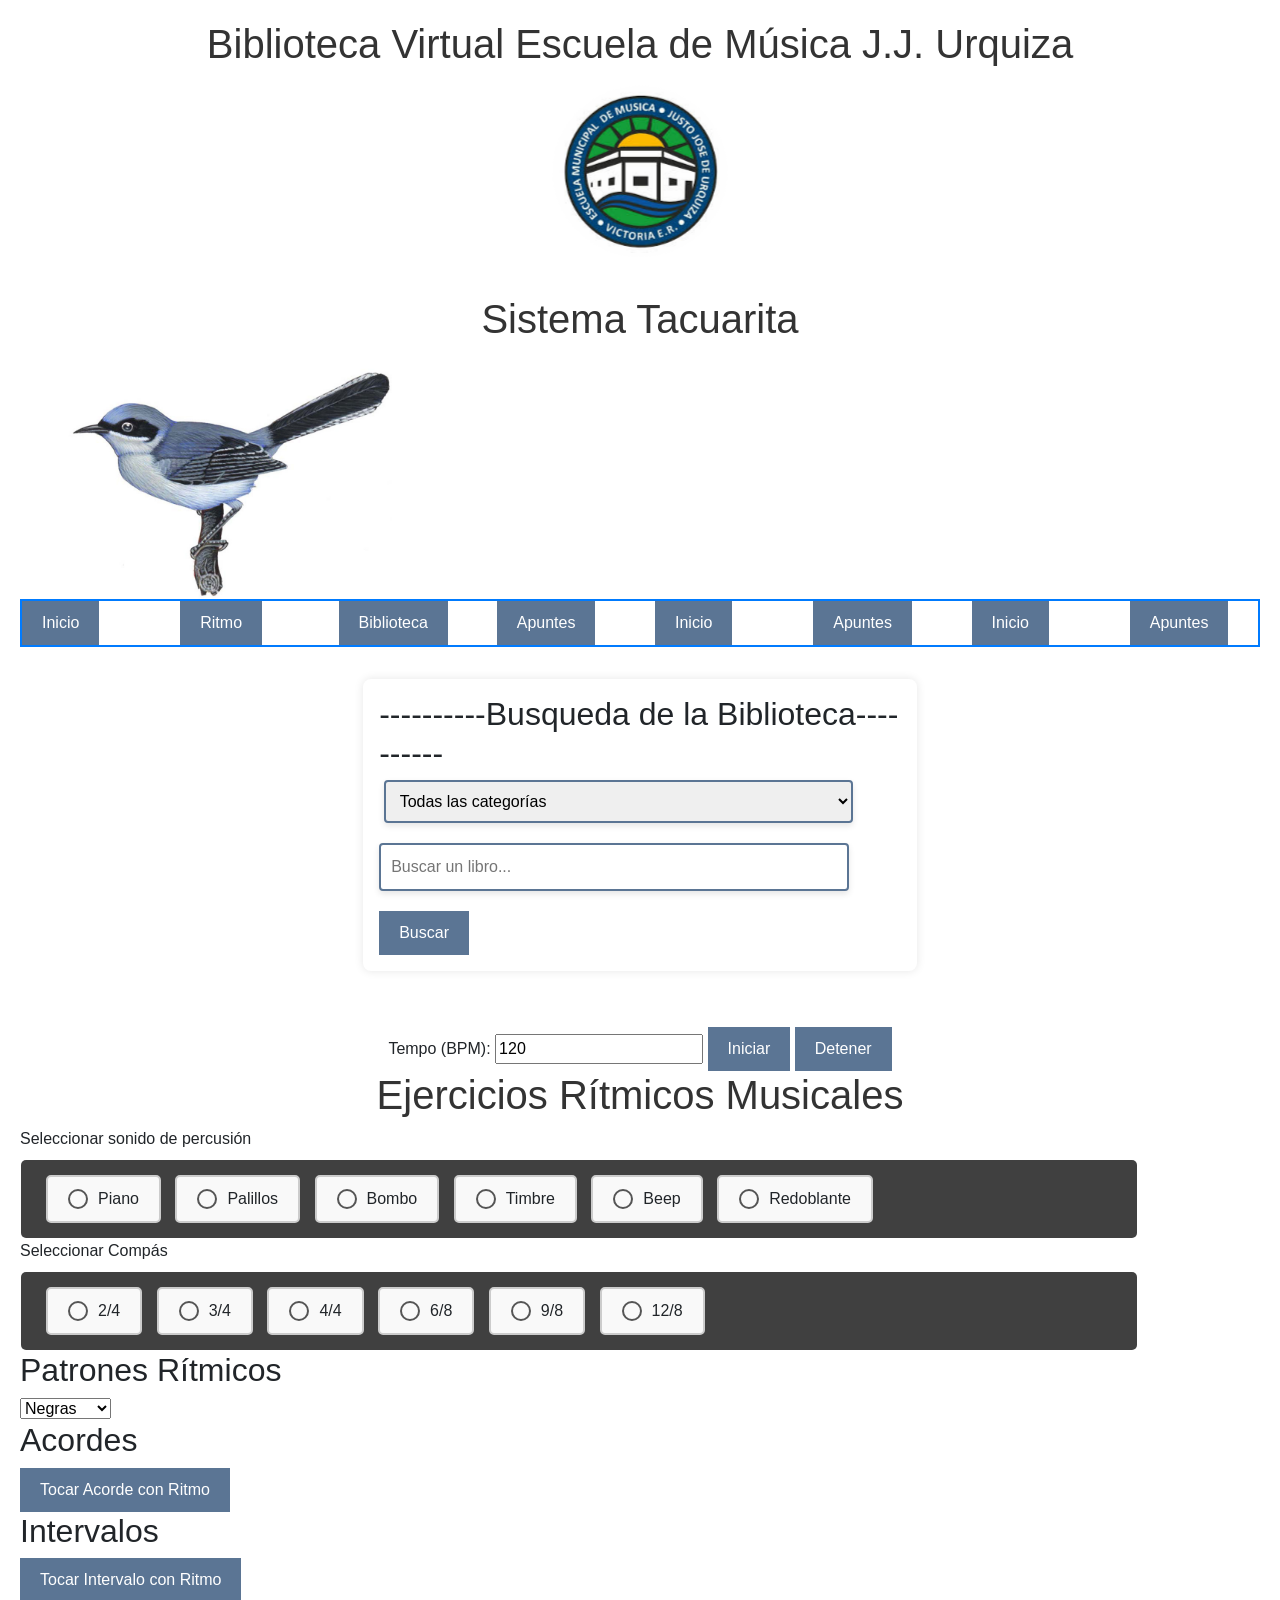
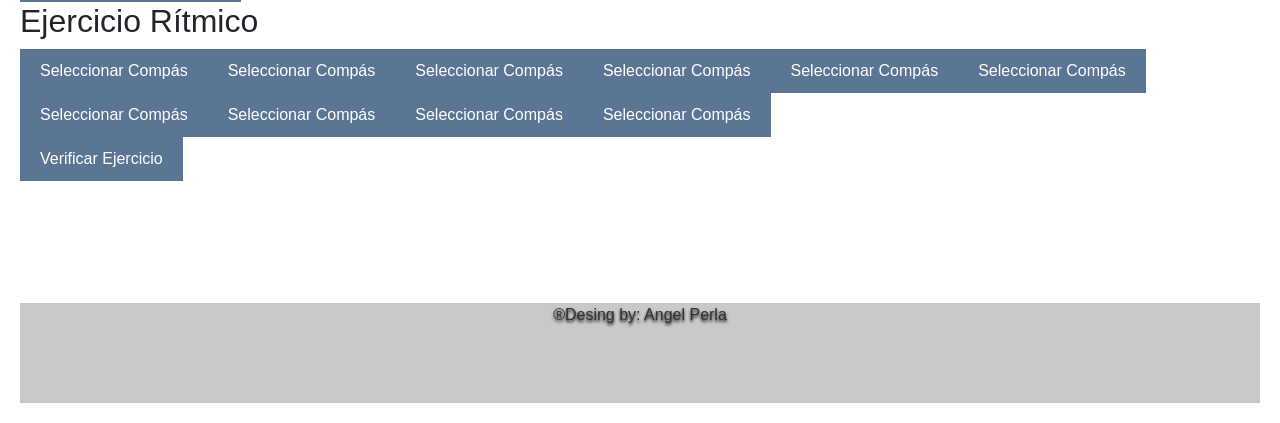
<file: ritmo.html>
<!DOCTYPE html>
<html lang="es">
<head>
    <meta charset="UTF-8">
    <meta name="viewport" content="width=device-width, initial-scale=1.0">
    <title>Piano Interactivo</title>
    <link rel="stylesheet" href="/style.css">
    <link rel="stylesheet" href="https://stackpath.bootstrapcdn.com/bootstrap/4.5.2/css/bootstrap.min.css">
    
</head>
<body>
    <header>
        <section>
            <section ><h1>Biblioteca Virtual Escuela de Música J.J. Urquiza</h1>
                <br>
                <br>
                <br>
            <div class="logo-container">
                <img src="./images/images.jpeg" alt="logo" id="logo">
            </div>
        </section>
            <section><h1>Sistema Tacuarita</h1>
            <div class="tacuara">
                <img class="image-tacuara" src="./images/tacuarita.jpg" alt="img">
            </div></section>
            <nav class="nav">
                <div class="bloques-nav">
                    <div class="dropdown">
                        <button>Inicio</button>
                        <div class="dropdown-content">
                            <a href="./index.html">Indice</a>
                            <a href="./index.html">Aspectos</a>
                        </div>
                    </div>
                    <div class="dropdown">
                        <button>Ritmo</button>
                        <div class="dropdown-content">
                            <a href="./ritmo.html">Melodia</a>
                            <a href="./ritmo.html">Ritmo</a>
                        </div>
                    </div>
                    <div class="dropdown">
                        <button>Biblioteca</button>
                        <div class="dropdown-content">
                            <a href="./libreria.html">biblioteca</a>
                        </div>
                    </div>
                    <div class="dropdown">
                        <button>Apuntes</button>
                        <div class="dropdown-content">
                            <a href="shaffer.html">Shaffer</a>
                        </div>
                    </div>
                    <div class="dropdown">
                        <button>Inicio</button>
                        <div class="dropdown-content">
                            <a href="shaffer.html">Shaffer</a>
                        </div>
                    </div>
                    <div class="dropdown">
                        <button>Apuntes</button>
                        <div class="dropdown-content">
                            <a href="shaffer.html">Shaffer</a>
                        </div>
                    </div>
                    <div class="dropdown">
                        <button>Inicio</button>
                        <div class="dropdown-content">
                            <a href="shaffer.html">Shaffer</a>
                        </div>
                    </div>
                    <div class="dropdown">
                        <button>Apuntes</button>
                        <div class="dropdown-content">
                            <a href="shaffer.html">Shaffer</a>
                        </div>
                    </div>
                </div>
            </nav>
        </section>
    </header>
    <main>
        <section class="bloques">
            <h2>----------Busqueda de la Biblioteca----------</h2>
            <label for="category"></label>
            <select id="category">
                <option value="all">Todas las categorías</option>
                <option value="Guitarra">Guitarra</option>
                <option value="Lenguaje Musical">Lenguaje Musical</option>
                <option value="Percusion">Percusion</option>
                <option value="Piano">Piano</option>
            </select>
            <form action="./libreria.html" method="GET">
                <input type="text" id="search" name="query" placeholder="Buscar un libro...">
                <button type="submit">Buscar</button>
            </form>
        </section>
    </main>
    <br>
    <div id="metronomo">
        <label for="tempo">Tempo (BPM):</label>
        <input type="number" id="tempo" value="120">
        <button id="iniciar">Iniciar</button>
        <button id="detener">Detener</button>
    </div>


    <section class="">
  
   
    <h1>Ejercicios Rítmicos Musicales</h1>

    <div id="sonido-percusion">
        <label>Seleccionar sonido de percusión</label>
        <div id="grados3" class="check">
            <label class="custom-checkbox">
                <input type="radio" name="percusion" value="DO-3">Piano
            </label>
            <label class="custom-checkbox">
                <input type="radio" name="percusion" value="stick">Palillos
            </label>
            <label class="custom-checkbox">
                <input type="radio" name="percusion" value="bombo">Bombo
            </label>
            <label class="custom-checkbox">
                <input type="radio" name="percusion" value="timbre">Timbre
            </label>
            <label class="custom-checkbox">
                <input type="radio" name="percusion" value="Beep">Beep
            </label>
            <label class="custom-checkbox">
                <input type="radio" name="percusion" value="Redoblante">Redoblante
            </label>
    </div>

    <div id="compas-seleccion">
        <label> Seleccionar Compás</label>
        <div id="grados4" class="check">
            <label class="custom-checkbox"><input type="radio" name="compas" value="2/4">2/4</label>
            <label class="custom-checkbox"><input type="radio" name="compas" value="3/4">3/4</label>
            <label class="custom-checkbox"><input type="radio" name="compas" value="4/4">4/4</label>
            <label class="custom-checkbox"><input type="radio" name="compas" value="6/8">6/8</label>
            <label class="custom-checkbox"><input type="radio" name="compas" value="9/8">9/8</label>
            <label class="custom-checkbox"><input type="radio" name="compas" value="12/8">12/8</label>
        </div>
    </div>

    <div id="ritmo-container">
        <h2>Patrones Rítmicos</h2>
        <select id="ritmo-selector">
            <option value="negras">Negras</option>
            <option value="corcheas">Corcheas</option>
            <option value="ritmo1">Ritmo 1</option>
            <option value="ritmo2">Ritmo 2</option>
        </select>
    </div>

    <div id="acordes-container">
        <h2>Acordes</h2>
        <button id="tocar-acorde">Tocar Acorde con Ritmo</button>
    </div>

    <div id="intervalos-container">
        <h2>Intervalos</h2>
        <button id="tocar-intervalo">Tocar Intervalo con Ritmo</button>
    </div>

    <div id="ejercicio-container">
        <h2>Ejercicio Rítmico</h2>
        <div id="ejercicio-secciones"></div>
        <button id="verificar-ejercicio">Verificar Ejercicio</button>
        <div id="resultado-ejercicio"></div>
    </div>

    </section>
    <br>
    <br>
    <br>
    <footer>
        <p class="derechos">®Desing by: Angel Perla <a href="#"></a></p>
    </footer>


    <script src="/script.js"></script>
    <script src="/animation.js"></script>
    <script src="/chords.js"></script>
    <script src="/library.js"></script>
    <script src="/piano.js"></script>
    <script src="/intervalos.js"></script>
    <script src="./ritmo.js"></script>

    <script src="https://cdnjs.cloudflare.com/ajax/libs/gsap/3.9.1/gsap.min.js"></script>
    <script src="https://code.jquery.com/jquery-3.5.1.slim.min.js"></script>
    <script src="https://cdn.jsdelivr.net/npm/@popperjs/core@2.9.3/dist/umd/popper.min.js"></script>
    <script src="https://stackpath.bootstrapcdn.com/bootstrap/4.5.2/js/bootstrap.min.js"></script>

   
</body>

</html>
</file>
<file: style.css>
:root {
    --primary-color: #5b7594;
    --secondary-color: #404040;
    --background-color: #c2c3c3;
    --color-green: #37ff00;
    --color-red: #ff0000;
    --color-button: #fdffff;
    --color-black: #000;
    --button-bg: var(--primary-color);
    --button-hover-bg: var(--secondary-color);
    --dropdown-bg: var(--primary-color);
    --dropdown-link-color: #000;
    --dropdown-link-hover-color: #fff;
}

body {
    font-family: 'Arial', sans-serif;
    background-color: #f4f4f9;
    margin: 0;
    padding: 20px;
    display: flex;
    flex-direction: column;
    align-items: center;
    box-sizing: border-box;
    min-height: 100vh;
}
.importante{
color: var(--color-red);
}
.content-wrapper {
    width: 100%;
    max-width: 1200px; /* Ancho máximo para el contenido */
    display: flex;
    flex-direction: column;
    align-items: center;
    flex: 1; /* Permite que el contenido principal crezca */
}

header {
    display: flex;
    flex-direction: column;
    gap: 10px;
    width: 100%;
    max-width: 100%;
    height: auto;
}

.chord-buttons-exe {
    border: 2px solid #007bff;
    display: flex;
    flex-direction: row;
}

#opciones {
    display: flex;
    width: 75%;
    border-radius: 5px;
}
.custom-checkbox {
    display: inline-flex;
    align-items: center;
    padding: 10px 20px;
    border: 2px solid #ccc;
    border-radius: 5px;
    margin: 5px;
    cursor: pointer;
    background-color: #f9f9f9;
    transition: background-color 0.3s ease, border-color 0.3s ease;
}

.custom-checkbox input[type="radio"] {
    appearance: none;
    width: 20px;
    height: 20px;
    border: 2px solid #555;
    border-radius: 50%;
    margin-right: 10px;
    position: relative;
    cursor: pointer;
}

.custom-checkbox input[type="radio"]:checked {
    background-color: #091209;
    border-color: #141921e4;
}

.custom-checkbox:hover {
    background-color: #f0f0f0;
    border-color: #aaa;
}

#grados, #grados2, #grados3, #grados4 {
    width: 90%;
    background-color: var(--secondary-color);
    padding: 10px 20px;
    font-size: 16px;
    margin: 1px;
    border: none;
    border-radius: 5px;
    cursor: pointer;
    transition: background-color 0.2s ease;
}

button {
    background-color: var(--button-bg);
    padding: 10px 20px;
    font-size: 16px;
    margin: 5px;
    border: none;
    border-radius: 5px;
    color: white;
    cursor: pointer;
    transition: background-color 0.2s ease;
}

button:hover {
    
    background-color: var(--button-hover-bg);
}

.dropdown2 {
    display: inline-block;
    position: relative;
    width: 100%; /* Ancho fijo para los dropdowns */
    border-radius: 10px;
}

.dropdown-content2 {
    display: none;
    position: absolute;
    width: 100%;
    overflow: auto;
    box-shadow: 0 10px 10px 0 rgba(0, 0, 0, 0.4);
    border-radius: 10px;
    z-index: 10; /* Asegura que el dropdown esté encima de otros elementos */
}

.dropdown2:hover .dropdown-content2 {
    display: block;
    width: 200%;
    border-radius: 10px;
}

.dropdown-content2 button {
    display: block;
    color: var(--dropdown-link-color);
    padding: 10px;
    text-decoration: none;
    background-color: var(--dropdown-bg);
    border: none;
    width: 100%;
    text-align: left;
    cursor: pointer;
}

.dropdown-content2 button:hover {
    color: var(--dropdown-link-hover-color);
    background-color: var(--button-hover-bg);
  
}



.dropdown3 {
    display: inline-block;
    position: relative;
    width: 100%; /* Ancho fijo para los dropdowns */
    border-radius: 10px;
}

.dropdown-content3 {
    display: none;
    position: absolute;
    width: 100%;
    overflow: auto;
    box-shadow: 0 10px 10px 0 rgba(0, 0, 0, 0.4);
    border-radius: 10px;
    z-index: 10; /* Asegura que el dropdown esté encima de otros elementos */
}

.dropdown3:hover .dropdown-content3 {
    display: block;
    width: 200%;
    border-radius: 10px;
}

.dropdown-content3 button {
    display: block;
    color: var(--dropdown-link-color);
    padding: 10px;
    text-decoration: none;
    background-color: var(--dropdown-bg);
    border: none;
    width: 100%;
    text-align: left;
    cursor: pointer;
}

.dropdown-content3 button:hover {
    color: var(--dropdown-link-hover-color);
    background-color: var(--button-hover-bg);
  
}





.dropdown4 { position: relative; display: inline-block; }
.dropdown-content4 { display: none; position: absolute; background-color: #f9f9f9; min-width: 160px; box-shadow: 0px 8px 16px 0px rgba(0,0,0,0.2); z-index: 1; }
.dropdown-content4 button { padding: 12px 16px; text-decoration: none; display: block; }
.dropdown4.activo .dropdown-content4 { display: block; }
.seleccionado { background-color: #ddd; }


.checkbox-container {
    display: flex;
    justify-content: center;
    margin-bottom: 20px;
}

.checkbox-container label {
    margin: 0 10px;
}

.dropdown {
    display: inline-block;
    position: relative;
    width: 200px; /* Ancho fijo para los dropdowns */
}

.dropdown-content {
    display: none;
    position: absolute;
    width: 100%;
    overflow: auto;
    box-shadow: 0 10px 10px 0 rgba(0, 0, 0, 0.4);
    border-radius: 10px;
    z-index: 10;
}

.dropdown:hover .dropdown-content {
    display: block;
}

.dropdown-content a {
    display: block;
    color: var(--dropdown-link-color);
    padding: 10px;
    text-decoration: none;
    background-color: var(--dropdown-bg);
}

.dropdown-content a:hover {
    color: var(--dropdown-link-hover-color);
    background-color: var(--button-hover-bg);
}

.piano {
    display: flex;
    border: 2px solid #333;
    border-radius: 5px;
    box-shadow: 5px 5px 10px rgba(0, 0, 0, 0.2);
    margin-bottom: 20px;
}

.white-key, .black-key {
    cursor: pointer;
    transition: background-color 0.2s ease;
}

.white-key {
    width: 60px;
    height: 250px;
    background-color: white;
    border: 1px solid #ccc;
}

.white-key:active {
    background-color: #eee;
}

.black-key {
    width: 40px;
    height: 150px;
    background-color: black;
    border: 1px solid #333;
    margin-left: -20px;
    margin-right: -20px;
    z-index: 1;
    position: relative;
}

.black-key:active {
    background-color: #333;
}

h1 {
    text-align: center;
    color: #333;
    margin-bottom: 20px;
}

#search, #category {
    width: 90%;
    max-width: 500px; /* Ancho máximo fijo */
    margin: 0 auto 20px auto;
    padding: 10px;
    border-radius: 4px;
    font-size: 16px;
    box-shadow: 0 3px 6px rgba(0, 0, 0, 0.1);
    border: 2px solid var(--primary-color);
}

.nav {
    border: 2px solid #007bff;
    display: flex;
    flex-direction: row;
}

.bloques {
    width: 90%;
    max-width: auto;
    margin: 2rem auto;
    padding: 1rem;
    background: #fff;
    border-radius: 8px;
    box-shadow: 0 0 10px rgba(0, 0, 0, 0.1);
}

.bloques-nav {
    display: flex;
    width: 100%;
    gap: 30px; /* Reducción del gap */
}

.book-list {
    display: flex;
    flex-wrap: wrap;
    justify-content: space-evenly;
    gap: 20px;
}

.book {
    background-color: #fff;
    border: 1px solid #ddd;
    border-radius: 8px;
    width: 100%;
    max-width: 200px;
    padding: 20px;
    text-align: center;
    box-shadow: 0 4px 6px rgba(0, 0, 0, 0.1);
    transition: transform 0.3s, box-shadow 0.3s;
}

.book:hover {
    transform: translateY(-5px);
    box-shadow: 0 8px 12px rgba(0, 0, 0, 0.15);
}

.book h2 {
    font-size: 18px;
    color: #333;
    margin-bottom: 10px;
}

.book a {
    text-decoration: none;
    color: #007bff;
    font-weight: bold;
    transition: color 0.3s;
}

.book a:hover {
    color: #0056b3;
}

#logo {
    border-radius: 50%;
    display: block;
    top: 20px;
    margin: 0 auto;
    max-width: 150px;
    width: 100%;
}
.tacuara{
    align-items: center;
}
.image-tacuara{
    max-width: 30%;
    height: auto;

}
footer {
    text-shadow: 0 2px 3px black;
    background: #7b7b7d68;
    text-align: center;
    color: #333;
    width: 100%;
    height: 100px;
    margin-top: 50px;
}

.switch-button {
    display: inline-block;
}

.switch-button .switch-button__checkbox {
    display: none;
}

.switch-button .switch-button__label {
    background-color: var(--color-red);
    width: 5rem;
    height: 3rem;
    border-radius: 3rem;
    display: inline-block;
    position: relative;
    left: 75px;
    top: 10px;
}

.switch-button .switch-button__label:before {
    transition: .2s;
    display: block;
    position: absolute;
    width: 3rem;
    height: 3rem;
    background-color: var(--color-button);
    content: '';
    border-radius: 50%;
    box-shadow: inset 0 0 0 1px var(--color-black);
}

.switch-button .switch-button__checkbox:checked + .switch-button__label {
    background-color: var(--color-green);
}

.switch-button .switch-button__checkbox:checked + .switch-button__label:before {
    transform: translateX(2rem);
}

@media (max-width: 768px) {
    .book-list {
        flex-direction: column;
        align-items: center;
    }

    #search, #category, .nav {
        width: 100%;
        max-width: 500px;
    }

    body {
        justify-content: center;
    }

    .bloques-nav {
        flex-direction: column;
        gap: 20px;
    }

    .dropdown {
        width: 100%;
    }
}


/* ... (resto del CSS) ... */

/* Ajustes para pantallas grandes */
@media (min-width: 769px) {
    .piano {
        width: auto; /* El piano ocupa su ancho original */
    }

    .white-key {
        width: 60px; /* Restaura el ancho original */
        height: 250px; /* Restaura la altura original */
    }

    .black-key {
        width: 40px; /* Restaura el ancho original */
        height: 150px; /* Restaura la altura original */
        margin-left: -20px; /* Restaura el margen original */
        margin-right: -20px; /* Restaura el margen original */
    }

    .chord-buttons-exe {
        flex-direction: row; /* Vuelve a la disposición horizontal */
        align-items: flex-start; /* Alinea los botones a la izquierda */
    }

    #opciones {
        width: 75%; /* Restaura el ancho original */
    }

    .dropdown2 {
        width: 100%; /* Restaura el ancho original */
    }

    nav {
        flex-wrap: nowrap; /* Evita que los elementos se envuelvan */
    }

    .bloques-nav {
        flex-direction: row; /* Vuelve a la disposición horizontal */
    }
}

/* Ajustes para pantallas pequeñas */
@media (max-width: 768px) {
    /* ... (tu CSS para pantallas pequeñas) ... */
}
</file>
<file: login.css>
body {
    font-family: sans-serif;
    display: flex;
    flex-direction: column;
    justify-content: center;
    align-items: center;
    min-height: 100vh;
    background-color: #f0f2f52b;
    background-image: url('./images/background-tacuarita1.png');
    background-size: cover;
    background-repeat: no-repeat;
}

.container {
    background-color: rgba(255, 255, 255, 0.556);
    padding: 20px;
    border-radius: 8px;
    box-shadow: 0 2px 4px rgba(0, 0, 0, 0.1);
    width: 300px;
    opacity: 0.8; /* 0 = completamente transparente, 1 = completamente opaco */
}

h1 {
    text-align: center;
    margin-bottom: 20px;
    color: #1da1f2;
}

input, button {
    width: calc(100% - 22px);
    padding: 10px;
    margin-bottom: 10px;
    border: 1px solid #ddd;
    border-radius: 4px;
    box-sizing: border-box;
}

button {
    background-color: #1da1f2;
    color: white;
    border: none;
    cursor: pointer;
}

button:hover {
    background-color: #0c85d0;
}

#logo {
  
    display: block;
    top: 20px;
    margin: 0 auto;
    max-width: 150px;
    width: 100%;
}
.tacuara{
    align-items: center;
}
.image-tacuara{
    max-width: 30%;
    height: auto;

}
.options {
    text-align: center;
    margin-top: 20px;
    
}

.options a {
    color: #1da1f2; /* Color azul de Twitter */
    text-decoration: none;
    

}

.options a:hover {
    text-decoration: underline;
    
}

.social-login {
    margin-top: 20px;
}

.social-icons {
    display: flex;
    justify-content: center;
    margin-top: 10px;
    display: inline-block; /* Para que el contenedor se ajuste al tamaño del logo */
    
}

.social-icons a {
    margin: 0 10px;

}

.social-icons img {
    width: 60px; /* Ajusta el tamaño de los iconos */
    height: auto;
    border-radius: 100%;
    height: auto; /* Mantiene la proporción del logo */
    transition: transform 0.4s ease; /* Transición suave */
}
.social-icons img:hover{
  
    transform: scale(1.5);
    box-shadow: 0 8px 16px rgba(0, 0, 1, 0.2); /* Agrega una sombra */

}
</file>
<file: registro.css>
body {
    font-family: sans-serif;
    display: flex;
    flex-direction: column;
    justify-content: center;
    align-items: center;
    min-height: 100vh;
    background-color: #f0f2f5;
    background-image: url('./images/background-tacuarita1.png');
    background-size: cover;
    background-repeat: no-repeat;
}

.container {
    display: block;
    background-color: rgba(255, 255, 255, 0.366);
    padding: 20px;
    border-radius: 8px;
    box-shadow: 0 2px 4px rgba(0, 0, 0, 0.1);
    width: 400px;
    opacity: 0.8; /* 0 = completamente transparente, 1 = completamente opaco */
}

h1 {
    text-align: center;
    margin-bottom: 20px;
    color: #1da1f2;
}

input, select, button {
    width: calc(100% - 22px);
    padding: 10px;
    margin-bottom: 10px;
    border: 1px solid #ddd;
    border-radius: 4px;
    box-sizing: border-box;
}

button {
    background-color: #1da1f2;
    color: white;
    border: none;
    cursor: pointer;
}

button:hover {
    background-color: #0c85d0;
}

#logo {
    display: block;
    top: 20px;
    margin: 0 auto;
    max-width: 150px;
    width: 100%;
    
}
.tacuara{
    align-items: center;
    
}
.image-tacuara{
    max-width: 30%;
    height: auto;

}

.rol-data-hidden {
    display: none;
}

.rol-data-visible {
    display: block; /* O el valor que necesites, como 'flex' o 'grid' */
}
</file>
